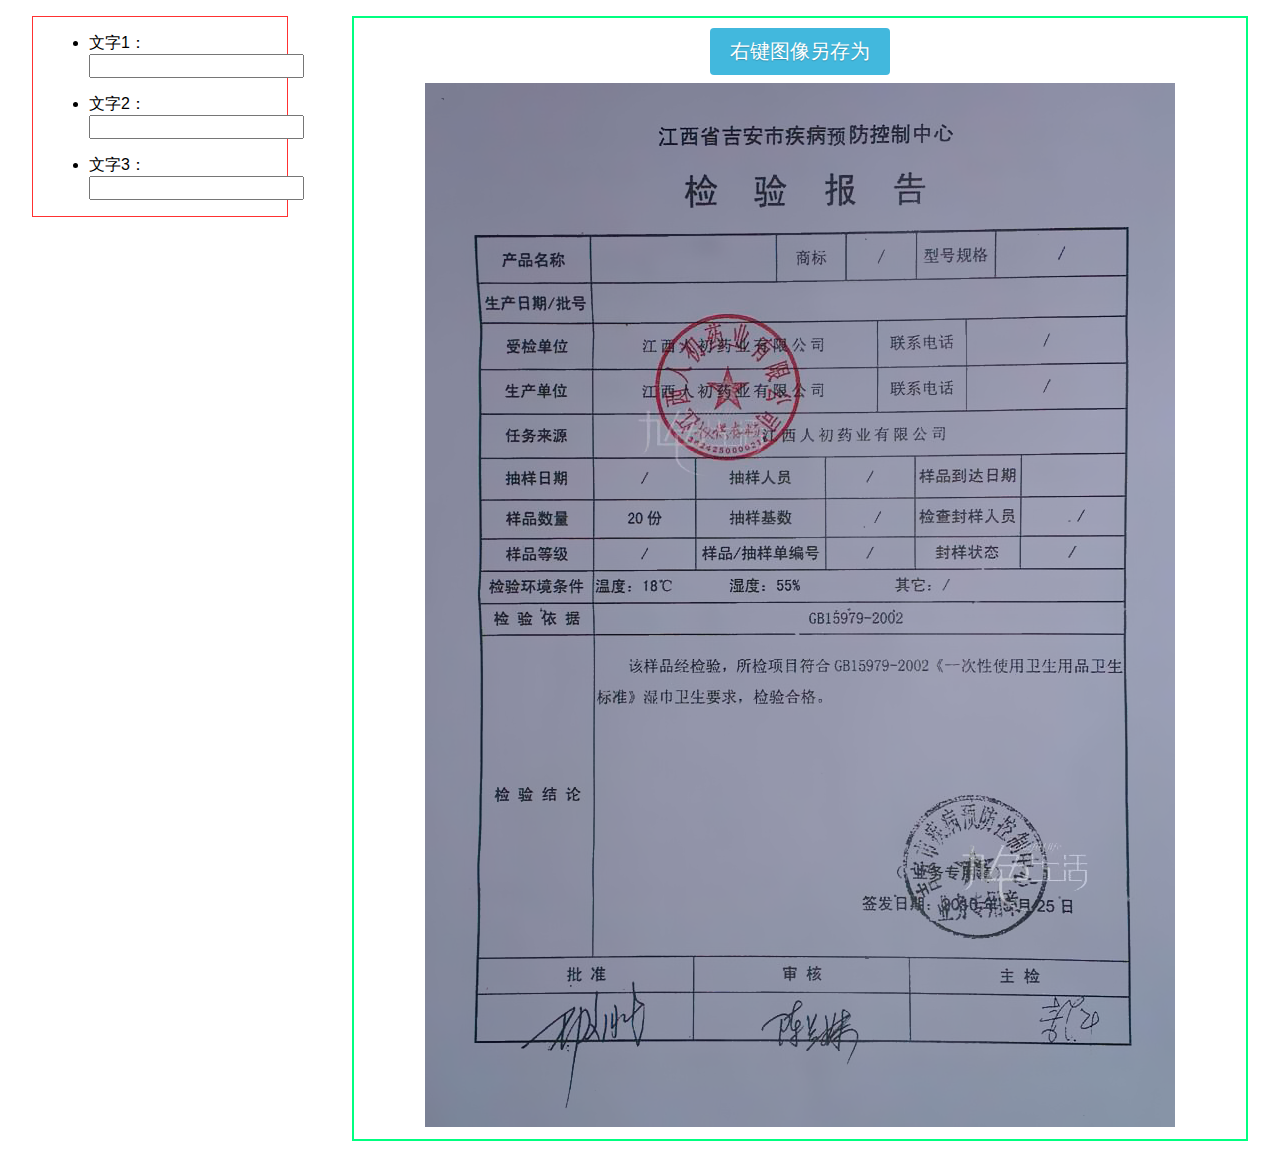
<file: bao/bao.html>
<!doctype html>
<html>

<head>
    <meta charset="utf-8">
    <meta name="viewport" content="width=device-width, initial-scale=1.0">
    <title>bao</title>
    <link rel="stylesheet" href="pure.css">
    <link rel="stylesheet" href="grids-responsive.css">
    <script src="jquery-3.4.1.js"></script>

    <style>
        .sidebar {
            margin: 1em 2em;
            border: 1px solid #ff3131;
        }

        .content {
            margin: 1em 2em;
            border: 2px solid #00ff80;
            text-align: center;
        }

        li {
            margin: 1em;
        }

        .button-secondary {
            color: white;
            border-radius: 4px;
            text-shadow: 0 1px 1px rgba(0, 0, 0, 0.2);
            background: rgb(66, 184, 221);
            font-size: 125%;
            margin-top: 0.5em;
        }
    </style>

</head>



<body>

    <div id="layout" class="pure-g">


        <div class="pure-u-1 pure-u-md-1-4">
            <div class="sidebar">
                <ul>
                    <li>
                        文字1：<input id="wenzi1" type="text">
                    </li>
                    <li>
                        文字2：<input id="wenzi2" type="text">
                    </li>
                    <li>
                        文字3：<input id="wenzi3" type="text">
                    </li>
                </ul>

            </div>
        </div>

        <div class="pure-u-1 pure-u-md-3-4">
            <div class="content">
                <a id="btn_save" class="button-secondary pure-button" download="bao.png">右键图像另存为</a>
                <div>
                    <canvas id="myCanvas1" style="margin: 0.5em 0.5em;">
                        您的浏览器不支持Canvas，请升级浏览器
                    </canvas>
                </div>
            </div>

        </div>


    </div>

</body>


</html>



<script>
    $("#btn_save").click(function () {

        var canvas = document.getElementById('myCanvas1');
        var tempSrc = canvas.toDataURL("image/png");
        $(this).attr("href",tempSrc)
    })
</script>


<script>
    function huizhi() {

        wenzi1_val[0] = $("#wenzi1").val();
        wenzi1_val[1] = 190;
        wenzi1_val[2] = 180;

        wenzi2_val[0] = $("#wenzi2").val();
        wenzi2_val[1] = 190;
        wenzi2_val[2] = 222;

        wenzi3_val[0] = $("#wenzi3").val();
        wenzi3_val[1] = 615;
        wenzi3_val[2] = 394;

        var canvas = document.getElementById('myCanvas1');
        var ctx = canvas.getContext('2d');
        ctx.canvas.width = 750;
        ctx.canvas.height = 1044;
        ctx.fillStyle = "#CC6699";
        ctx.fillRect(0, 0, ctx.canvas.width, ctx.canvas.height);
        var img = new Image();
        img.src = "./bao.png";
        //一定要在图像加载完成后的回调中会绘制图像，否则图像显示不出来
        img.onload = function () {
            //如果是三个参数，表示以（0,0）在图像左上角开始绘制图像
            //如果是五个参数，表示在（0,0）点处绘制img图像，缩放(截取)成40*40
            //如果是九个参数，表示获取img图像（0,0）点处的40*40区域，绘制在（100，100）点处，缩放成80*80
            ctx.drawImage(img, 0, 0);

            ctx.font = "600 16px 宋体";
            //水平对齐设置，left,center,top
            ctx.textAlign = "left";
            //垂直对齐设置,top,middle,bottom
            ctx.textBaseline = "middle";
            ctx.fillStyle = "#282828";
            //填充文本
            ctx.fillText(wenzi1_val[0], wenzi1_val[1], wenzi1_val[2]);
            ctx.fillText(wenzi2_val[0], wenzi2_val[1], wenzi2_val[2]);
            ctx.fillText(wenzi3_val[0], wenzi3_val[1], wenzi3_val[2]);
        }
    }

    wenzi1_val = [];
    wenzi2_val = [];
    wenzi3_val = [];

    $("#wenzi1").bind("input propertychange", function (e) { huizhi() });

    $("#wenzi2").bind("input propertychange", function (e) { huizhi() });

    $("#wenzi3").bind("input propertychange", function (e) { huizhi() });
</script>




<script>
    var canvas = document.getElementById('myCanvas1');
    var ctx = canvas.getContext('2d');
    ctx.canvas.width = 750;
    ctx.canvas.height = 1044;
    ctx.fillStyle = "#000000";
    ctx.fillRect(0, 0, ctx.canvas.width, ctx.canvas.height);
    var img = new Image();
    img.src = "./bao.png";
    //一定要在图像加载完成后的回调中会绘制图像，否则图像显示不出来
    img.onload = function () {
        //如果是三个参数，表示以（0,0）在图像左上角开始绘制图像
        //如果是五个参数，表示在（0,0）点处绘制img图像，缩放(截取)成40*40
        //如果是九个参数，表示获取img图像（0,0）点处的40*40区域，绘制在（100，100）点处，缩放成80*80
        ctx.drawImage(img, 0, 0);
    }
</script>
</file>
<file: bao/grids-responsive.css>
/*!
Pure v1.0.1
Copyright 2013 Yahoo!
Licensed under the BSD License.
https://github.com/pure-css/pure/blob/master/LICENSE.md
*/
@media screen and (min-width: 35.5em) {
    .pure-u-sm-1,
    .pure-u-sm-1-1,
    .pure-u-sm-1-2,
    .pure-u-sm-1-3,
    .pure-u-sm-2-3,
    .pure-u-sm-1-4,
    .pure-u-sm-3-4,
    .pure-u-sm-1-5,
    .pure-u-sm-2-5,
    .pure-u-sm-3-5,
    .pure-u-sm-4-5,
    .pure-u-sm-5-5,
    .pure-u-sm-1-6,
    .pure-u-sm-5-6,
    .pure-u-sm-1-8,
    .pure-u-sm-3-8,
    .pure-u-sm-5-8,
    .pure-u-sm-7-8,
    .pure-u-sm-1-12,
    .pure-u-sm-5-12,
    .pure-u-sm-7-12,
    .pure-u-sm-11-12,
    .pure-u-sm-1-24,
    .pure-u-sm-2-24,
    .pure-u-sm-3-24,
    .pure-u-sm-4-24,
    .pure-u-sm-5-24,
    .pure-u-sm-6-24,
    .pure-u-sm-7-24,
    .pure-u-sm-8-24,
    .pure-u-sm-9-24,
    .pure-u-sm-10-24,
    .pure-u-sm-11-24,
    .pure-u-sm-12-24,
    .pure-u-sm-13-24,
    .pure-u-sm-14-24,
    .pure-u-sm-15-24,
    .pure-u-sm-16-24,
    .pure-u-sm-17-24,
    .pure-u-sm-18-24,
    .pure-u-sm-19-24,
    .pure-u-sm-20-24,
    .pure-u-sm-21-24,
    .pure-u-sm-22-24,
    .pure-u-sm-23-24,
    .pure-u-sm-24-24 {
        display: inline-block;
        *display: inline;
        zoom: 1;
        letter-spacing: normal;
        word-spacing: normal;
        vertical-align: top;
        text-rendering: auto;
    }

    .pure-u-sm-1-24 {
        width: 4.1667%;
        *width: 4.1357%;
    }

    .pure-u-sm-1-12,
    .pure-u-sm-2-24 {
        width: 8.3333%;
        *width: 8.3023%;
    }

    .pure-u-sm-1-8,
    .pure-u-sm-3-24 {
        width: 12.5000%;
        *width: 12.4690%;
    }

    .pure-u-sm-1-6,
    .pure-u-sm-4-24 {
        width: 16.6667%;
        *width: 16.6357%;
    }

    .pure-u-sm-1-5 {
        width: 20%;
        *width: 19.9690%;
    }

    .pure-u-sm-5-24 {
        width: 20.8333%;
        *width: 20.8023%;
    }

    .pure-u-sm-1-4,
    .pure-u-sm-6-24 {
        width: 25%;
        *width: 24.9690%;
    }

    .pure-u-sm-7-24 {
        width: 29.1667%;
        *width: 29.1357%;
    }

    .pure-u-sm-1-3,
    .pure-u-sm-8-24 {
        width: 33.3333%;
        *width: 33.3023%;
    }

    .pure-u-sm-3-8,
    .pure-u-sm-9-24 {
        width: 37.5000%;
        *width: 37.4690%;
    }

    .pure-u-sm-2-5 {
        width: 40%;
        *width: 39.9690%;
    }

    .pure-u-sm-5-12,
    .pure-u-sm-10-24 {
        width: 41.6667%;
        *width: 41.6357%;
    }

    .pure-u-sm-11-24 {
        width: 45.8333%;
        *width: 45.8023%;
    }

    .pure-u-sm-1-2,
    .pure-u-sm-12-24 {
        width: 50%;
        *width: 49.9690%;
    }

    .pure-u-sm-13-24 {
        width: 54.1667%;
        *width: 54.1357%;
    }

    .pure-u-sm-7-12,
    .pure-u-sm-14-24 {
        width: 58.3333%;
        *width: 58.3023%;
    }

    .pure-u-sm-3-5 {
        width: 60%;
        *width: 59.9690%;
    }

    .pure-u-sm-5-8,
    .pure-u-sm-15-24 {
        width: 62.5000%;
        *width: 62.4690%;
    }

    .pure-u-sm-2-3,
    .pure-u-sm-16-24 {
        width: 66.6667%;
        *width: 66.6357%;
    }

    .pure-u-sm-17-24 {
        width: 70.8333%;
        *width: 70.8023%;
    }

    .pure-u-sm-3-4,
    .pure-u-sm-18-24 {
        width: 75%;
        *width: 74.9690%;
    }

    .pure-u-sm-19-24 {
        width: 79.1667%;
        *width: 79.1357%;
    }

    .pure-u-sm-4-5 {
        width: 80%;
        *width: 79.9690%;
    }

    .pure-u-sm-5-6,
    .pure-u-sm-20-24 {
        width: 83.3333%;
        *width: 83.3023%;
    }

    .pure-u-sm-7-8,
    .pure-u-sm-21-24 {
        width: 87.5000%;
        *width: 87.4690%;
    }

    .pure-u-sm-11-12,
    .pure-u-sm-22-24 {
        width: 91.6667%;
        *width: 91.6357%;
    }

    .pure-u-sm-23-24 {
        width: 95.8333%;
        *width: 95.8023%;
    }

    .pure-u-sm-1,
    .pure-u-sm-1-1,
    .pure-u-sm-5-5,
    .pure-u-sm-24-24 {
        width: 100%;
    }
}

@media screen and (min-width: 48em) {
    .pure-u-md-1,
    .pure-u-md-1-1,
    .pure-u-md-1-2,
    .pure-u-md-1-3,
    .pure-u-md-2-3,
    .pure-u-md-1-4,
    .pure-u-md-3-4,
    .pure-u-md-1-5,
    .pure-u-md-2-5,
    .pure-u-md-3-5,
    .pure-u-md-4-5,
    .pure-u-md-5-5,
    .pure-u-md-1-6,
    .pure-u-md-5-6,
    .pure-u-md-1-8,
    .pure-u-md-3-8,
    .pure-u-md-5-8,
    .pure-u-md-7-8,
    .pure-u-md-1-12,
    .pure-u-md-5-12,
    .pure-u-md-7-12,
    .pure-u-md-11-12,
    .pure-u-md-1-24,
    .pure-u-md-2-24,
    .pure-u-md-3-24,
    .pure-u-md-4-24,
    .pure-u-md-5-24,
    .pure-u-md-6-24,
    .pure-u-md-7-24,
    .pure-u-md-8-24,
    .pure-u-md-9-24,
    .pure-u-md-10-24,
    .pure-u-md-11-24,
    .pure-u-md-12-24,
    .pure-u-md-13-24,
    .pure-u-md-14-24,
    .pure-u-md-15-24,
    .pure-u-md-16-24,
    .pure-u-md-17-24,
    .pure-u-md-18-24,
    .pure-u-md-19-24,
    .pure-u-md-20-24,
    .pure-u-md-21-24,
    .pure-u-md-22-24,
    .pure-u-md-23-24,
    .pure-u-md-24-24 {
        display: inline-block;
        *display: inline;
        zoom: 1;
        letter-spacing: normal;
        word-spacing: normal;
        vertical-align: top;
        text-rendering: auto;
    }

    .pure-u-md-1-24 {
        width: 4.1667%;
        *width: 4.1357%;
    }

    .pure-u-md-1-12,
    .pure-u-md-2-24 {
        width: 8.3333%;
        *width: 8.3023%;
    }

    .pure-u-md-1-8,
    .pure-u-md-3-24 {
        width: 12.5000%;
        *width: 12.4690%;
    }

    .pure-u-md-1-6,
    .pure-u-md-4-24 {
        width: 16.6667%;
        *width: 16.6357%;
    }

    .pure-u-md-1-5 {
        width: 20%;
        *width: 19.9690%;
    }

    .pure-u-md-5-24 {
        width: 20.8333%;
        *width: 20.8023%;
    }

    .pure-u-md-1-4,
    .pure-u-md-6-24 {
        width: 25%;
        *width: 24.9690%;
    }

    .pure-u-md-7-24 {
        width: 29.1667%;
        *width: 29.1357%;
    }

    .pure-u-md-1-3,
    .pure-u-md-8-24 {
        width: 33.3333%;
        *width: 33.3023%;
    }

    .pure-u-md-3-8,
    .pure-u-md-9-24 {
        width: 37.5000%;
        *width: 37.4690%;
    }

    .pure-u-md-2-5 {
        width: 40%;
        *width: 39.9690%;
    }

    .pure-u-md-5-12,
    .pure-u-md-10-24 {
        width: 41.6667%;
        *width: 41.6357%;
    }

    .pure-u-md-11-24 {
        width: 45.8333%;
        *width: 45.8023%;
    }

    .pure-u-md-1-2,
    .pure-u-md-12-24 {
        width: 50%;
        *width: 49.9690%;
    }

    .pure-u-md-13-24 {
        width: 54.1667%;
        *width: 54.1357%;
    }

    .pure-u-md-7-12,
    .pure-u-md-14-24 {
        width: 58.3333%;
        *width: 58.3023%;
    }

    .pure-u-md-3-5 {
        width: 60%;
        *width: 59.9690%;
    }

    .pure-u-md-5-8,
    .pure-u-md-15-24 {
        width: 62.5000%;
        *width: 62.4690%;
    }

    .pure-u-md-2-3,
    .pure-u-md-16-24 {
        width: 66.6667%;
        *width: 66.6357%;
    }

    .pure-u-md-17-24 {
        width: 70.8333%;
        *width: 70.8023%;
    }

    .pure-u-md-3-4,
    .pure-u-md-18-24 {
        width: 75%;
        *width: 74.9690%;
    }

    .pure-u-md-19-24 {
        width: 79.1667%;
        *width: 79.1357%;
    }

    .pure-u-md-4-5 {
        width: 80%;
        *width: 79.9690%;
    }

    .pure-u-md-5-6,
    .pure-u-md-20-24 {
        width: 83.3333%;
        *width: 83.3023%;
    }

    .pure-u-md-7-8,
    .pure-u-md-21-24 {
        width: 87.5000%;
        *width: 87.4690%;
    }

    .pure-u-md-11-12,
    .pure-u-md-22-24 {
        width: 91.6667%;
        *width: 91.6357%;
    }

    .pure-u-md-23-24 {
        width: 95.8333%;
        *width: 95.8023%;
    }

    .pure-u-md-1,
    .pure-u-md-1-1,
    .pure-u-md-5-5,
    .pure-u-md-24-24 {
        width: 100%;
    }
}

@media screen and (min-width: 64em) {
    .pure-u-lg-1,
    .pure-u-lg-1-1,
    .pure-u-lg-1-2,
    .pure-u-lg-1-3,
    .pure-u-lg-2-3,
    .pure-u-lg-1-4,
    .pure-u-lg-3-4,
    .pure-u-lg-1-5,
    .pure-u-lg-2-5,
    .pure-u-lg-3-5,
    .pure-u-lg-4-5,
    .pure-u-lg-5-5,
    .pure-u-lg-1-6,
    .pure-u-lg-5-6,
    .pure-u-lg-1-8,
    .pure-u-lg-3-8,
    .pure-u-lg-5-8,
    .pure-u-lg-7-8,
    .pure-u-lg-1-12,
    .pure-u-lg-5-12,
    .pure-u-lg-7-12,
    .pure-u-lg-11-12,
    .pure-u-lg-1-24,
    .pure-u-lg-2-24,
    .pure-u-lg-3-24,
    .pure-u-lg-4-24,
    .pure-u-lg-5-24,
    .pure-u-lg-6-24,
    .pure-u-lg-7-24,
    .pure-u-lg-8-24,
    .pure-u-lg-9-24,
    .pure-u-lg-10-24,
    .pure-u-lg-11-24,
    .pure-u-lg-12-24,
    .pure-u-lg-13-24,
    .pure-u-lg-14-24,
    .pure-u-lg-15-24,
    .pure-u-lg-16-24,
    .pure-u-lg-17-24,
    .pure-u-lg-18-24,
    .pure-u-lg-19-24,
    .pure-u-lg-20-24,
    .pure-u-lg-21-24,
    .pure-u-lg-22-24,
    .pure-u-lg-23-24,
    .pure-u-lg-24-24 {
        display: inline-block;
        *display: inline;
        zoom: 1;
        letter-spacing: normal;
        word-spacing: normal;
        vertical-align: top;
        text-rendering: auto;
    }

    .pure-u-lg-1-24 {
        width: 4.1667%;
        *width: 4.1357%;
    }

    .pure-u-lg-1-12,
    .pure-u-lg-2-24 {
        width: 8.3333%;
        *width: 8.3023%;
    }

    .pure-u-lg-1-8,
    .pure-u-lg-3-24 {
        width: 12.5000%;
        *width: 12.4690%;
    }

    .pure-u-lg-1-6,
    .pure-u-lg-4-24 {
        width: 16.6667%;
        *width: 16.6357%;
    }

    .pure-u-lg-1-5 {
        width: 20%;
        *width: 19.9690%;
    }

    .pure-u-lg-5-24 {
        width: 20.8333%;
        *width: 20.8023%;
    }

    .pure-u-lg-1-4,
    .pure-u-lg-6-24 {
        width: 25%;
        *width: 24.9690%;
    }

    .pure-u-lg-7-24 {
        width: 29.1667%;
        *width: 29.1357%;
    }

    .pure-u-lg-1-3,
    .pure-u-lg-8-24 {
        width: 33.3333%;
        *width: 33.3023%;
    }

    .pure-u-lg-3-8,
    .pure-u-lg-9-24 {
        width: 37.5000%;
        *width: 37.4690%;
    }

    .pure-u-lg-2-5 {
        width: 40%;
        *width: 39.9690%;
    }

    .pure-u-lg-5-12,
    .pure-u-lg-10-24 {
        width: 41.6667%;
        *width: 41.6357%;
    }

    .pure-u-lg-11-24 {
        width: 45.8333%;
        *width: 45.8023%;
    }

    .pure-u-lg-1-2,
    .pure-u-lg-12-24 {
        width: 50%;
        *width: 49.9690%;
    }

    .pure-u-lg-13-24 {
        width: 54.1667%;
        *width: 54.1357%;
    }

    .pure-u-lg-7-12,
    .pure-u-lg-14-24 {
        width: 58.3333%;
        *width: 58.3023%;
    }

    .pure-u-lg-3-5 {
        width: 60%;
        *width: 59.9690%;
    }

    .pure-u-lg-5-8,
    .pure-u-lg-15-24 {
        width: 62.5000%;
        *width: 62.4690%;
    }

    .pure-u-lg-2-3,
    .pure-u-lg-16-24 {
        width: 66.6667%;
        *width: 66.6357%;
    }

    .pure-u-lg-17-24 {
        width: 70.8333%;
        *width: 70.8023%;
    }

    .pure-u-lg-3-4,
    .pure-u-lg-18-24 {
        width: 75%;
        *width: 74.9690%;
    }

    .pure-u-lg-19-24 {
        width: 79.1667%;
        *width: 79.1357%;
    }

    .pure-u-lg-4-5 {
        width: 80%;
        *width: 79.9690%;
    }

    .pure-u-lg-5-6,
    .pure-u-lg-20-24 {
        width: 83.3333%;
        *width: 83.3023%;
    }

    .pure-u-lg-7-8,
    .pure-u-lg-21-24 {
        width: 87.5000%;
        *width: 87.4690%;
    }

    .pure-u-lg-11-12,
    .pure-u-lg-22-24 {
        width: 91.6667%;
        *width: 91.6357%;
    }

    .pure-u-lg-23-24 {
        width: 95.8333%;
        *width: 95.8023%;
    }

    .pure-u-lg-1,
    .pure-u-lg-1-1,
    .pure-u-lg-5-5,
    .pure-u-lg-24-24 {
        width: 100%;
    }
}

@media screen and (min-width: 80em) {
    .pure-u-xl-1,
    .pure-u-xl-1-1,
    .pure-u-xl-1-2,
    .pure-u-xl-1-3,
    .pure-u-xl-2-3,
    .pure-u-xl-1-4,
    .pure-u-xl-3-4,
    .pure-u-xl-1-5,
    .pure-u-xl-2-5,
    .pure-u-xl-3-5,
    .pure-u-xl-4-5,
    .pure-u-xl-5-5,
    .pure-u-xl-1-6,
    .pure-u-xl-5-6,
    .pure-u-xl-1-8,
    .pure-u-xl-3-8,
    .pure-u-xl-5-8,
    .pure-u-xl-7-8,
    .pure-u-xl-1-12,
    .pure-u-xl-5-12,
    .pure-u-xl-7-12,
    .pure-u-xl-11-12,
    .pure-u-xl-1-24,
    .pure-u-xl-2-24,
    .pure-u-xl-3-24,
    .pure-u-xl-4-24,
    .pure-u-xl-5-24,
    .pure-u-xl-6-24,
    .pure-u-xl-7-24,
    .pure-u-xl-8-24,
    .pure-u-xl-9-24,
    .pure-u-xl-10-24,
    .pure-u-xl-11-24,
    .pure-u-xl-12-24,
    .pure-u-xl-13-24,
    .pure-u-xl-14-24,
    .pure-u-xl-15-24,
    .pure-u-xl-16-24,
    .pure-u-xl-17-24,
    .pure-u-xl-18-24,
    .pure-u-xl-19-24,
    .pure-u-xl-20-24,
    .pure-u-xl-21-24,
    .pure-u-xl-22-24,
    .pure-u-xl-23-24,
    .pure-u-xl-24-24 {
        display: inline-block;
        *display: inline;
        zoom: 1;
        letter-spacing: normal;
        word-spacing: normal;
        vertical-align: top;
        text-rendering: auto;
    }

    .pure-u-xl-1-24 {
        width: 4.1667%;
        *width: 4.1357%;
    }

    .pure-u-xl-1-12,
    .pure-u-xl-2-24 {
        width: 8.3333%;
        *width: 8.3023%;
    }

    .pure-u-xl-1-8,
    .pure-u-xl-3-24 {
        width: 12.5000%;
        *width: 12.4690%;
    }

    .pure-u-xl-1-6,
    .pure-u-xl-4-24 {
        width: 16.6667%;
        *width: 16.6357%;
    }

    .pure-u-xl-1-5 {
        width: 20%;
        *width: 19.9690%;
    }

    .pure-u-xl-5-24 {
        width: 20.8333%;
        *width: 20.8023%;
    }

    .pure-u-xl-1-4,
    .pure-u-xl-6-24 {
        width: 25%;
        *width: 24.9690%;
    }

    .pure-u-xl-7-24 {
        width: 29.1667%;
        *width: 29.1357%;
    }

    .pure-u-xl-1-3,
    .pure-u-xl-8-24 {
        width: 33.3333%;
        *width: 33.3023%;
    }

    .pure-u-xl-3-8,
    .pure-u-xl-9-24 {
        width: 37.5000%;
        *width: 37.4690%;
    }

    .pure-u-xl-2-5 {
        width: 40%;
        *width: 39.9690%;
    }

    .pure-u-xl-5-12,
    .pure-u-xl-10-24 {
        width: 41.6667%;
        *width: 41.6357%;
    }

    .pure-u-xl-11-24 {
        width: 45.8333%;
        *width: 45.8023%;
    }

    .pure-u-xl-1-2,
    .pure-u-xl-12-24 {
        width: 50%;
        *width: 49.9690%;
    }

    .pure-u-xl-13-24 {
        width: 54.1667%;
        *width: 54.1357%;
    }

    .pure-u-xl-7-12,
    .pure-u-xl-14-24 {
        width: 58.3333%;
        *width: 58.3023%;
    }

    .pure-u-xl-3-5 {
        width: 60%;
        *width: 59.9690%;
    }

    .pure-u-xl-5-8,
    .pure-u-xl-15-24 {
        width: 62.5000%;
        *width: 62.4690%;
    }

    .pure-u-xl-2-3,
    .pure-u-xl-16-24 {
        width: 66.6667%;
        *width: 66.6357%;
    }

    .pure-u-xl-17-24 {
        width: 70.8333%;
        *width: 70.8023%;
    }

    .pure-u-xl-3-4,
    .pure-u-xl-18-24 {
        width: 75%;
        *width: 74.9690%;
    }

    .pure-u-xl-19-24 {
        width: 79.1667%;
        *width: 79.1357%;
    }

    .pure-u-xl-4-5 {
        width: 80%;
        *width: 79.9690%;
    }

    .pure-u-xl-5-6,
    .pure-u-xl-20-24 {
        width: 83.3333%;
        *width: 83.3023%;
    }

    .pure-u-xl-7-8,
    .pure-u-xl-21-24 {
        width: 87.5000%;
        *width: 87.4690%;
    }

    .pure-u-xl-11-12,
    .pure-u-xl-22-24 {
        width: 91.6667%;
        *width: 91.6357%;
    }

    .pure-u-xl-23-24 {
        width: 95.8333%;
        *width: 95.8023%;
    }

    .pure-u-xl-1,
    .pure-u-xl-1-1,
    .pure-u-xl-5-5,
    .pure-u-xl-24-24 {
        width: 100%;
    }
}
</file>
<file: bao/pure.css>
/*!
Pure v1.0.1
Copyright 2013 Yahoo!
Licensed under the BSD License.
https://github.com/pure-css/pure/blob/master/LICENSE.md
*/
/*!
normalize.css v^3.0 | MIT License | git.io/normalize
Copyright (c) Nicolas Gallagher and Jonathan Neal
*/
/*! normalize.css v3.0.3 | MIT License | github.com/necolas/normalize.css */

/**
 * 1. Set default font family to sans-serif.
 * 2. Prevent iOS and IE text size adjust after device orientation change,
 *    without disabling user zoom.
 */

html {
  font-family: sans-serif; /* 1 */
  -ms-text-size-adjust: 100%; /* 2 */
  -webkit-text-size-adjust: 100%; /* 2 */
}

/**
 * Remove default margin.
 */

body {
  margin: 0;
}

/* HTML5 display definitions
   ========================================================================== */

/**
 * Correct `block` display not defined for any HTML5 element in IE 8/9.
 * Correct `block` display not defined for `details` or `summary` in IE 10/11
 * and Firefox.
 * Correct `block` display not defined for `main` in IE 11.
 */

article,
aside,
details,
figcaption,
figure,
footer,
header,
hgroup,
main,
menu,
nav,
section,
summary {
  display: block;
}

/**
 * 1. Correct `inline-block` display not defined in IE 8/9.
 * 2. Normalize vertical alignment of `progress` in Chrome, Firefox, and Opera.
 */

audio,
canvas,
progress,
video {
  display: inline-block; /* 1 */
  vertical-align: baseline; /* 2 */
}

/**
 * Prevent modern browsers from displaying `audio` without controls.
 * Remove excess height in iOS 5 devices.
 */

audio:not([controls]) {
  display: none;
  height: 0;
}

/**
 * Address `[hidden]` styling not present in IE 8/9/10.
 * Hide the `template` element in IE 8/9/10/11, Safari, and Firefox < 22.
 */

[hidden],
template {
  display: none;
}

/* Links
   ========================================================================== */

/**
 * Remove the gray background color from active links in IE 10.
 */

a {
  background-color: transparent;
}

/**
 * Improve readability of focused elements when they are also in an
 * active/hover state.
 */

a:active,
a:hover {
  outline: 0;
}

/* Text-level semantics
   ========================================================================== */

/**
 * Address styling not present in IE 8/9/10/11, Safari, and Chrome.
 */

abbr[title] {
  border-bottom: 1px dotted;
}

/**
 * Address style set to `bolder` in Firefox 4+, Safari, and Chrome.
 */

b,
strong {
  font-weight: bold;
}

/**
 * Address styling not present in Safari and Chrome.
 */

dfn {
  font-style: italic;
}

/**
 * Address variable `h1` font-size and margin within `section` and `article`
 * contexts in Firefox 4+, Safari, and Chrome.
 */

h1 {
  font-size: 2em;
  margin: 0.67em 0;
}

/**
 * Address styling not present in IE 8/9.
 */

mark {
  background: #ff0;
  color: #000;
}

/**
 * Address inconsistent and variable font size in all browsers.
 */

small {
  font-size: 80%;
}

/**
 * Prevent `sub` and `sup` affecting `line-height` in all browsers.
 */

sub,
sup {
  font-size: 75%;
  line-height: 0;
  position: relative;
  vertical-align: baseline;
}

sup {
  top: -0.5em;
}

sub {
  bottom: -0.25em;
}

/* Embedded content
   ========================================================================== */

/**
 * Remove border when inside `a` element in IE 8/9/10.
 */

img {
  border: 0;
}

/**
 * Correct overflow not hidden in IE 9/10/11.
 */

svg:not(:root) {
  overflow: hidden;
}

/* Grouping content
   ========================================================================== */

/**
 * Address margin not present in IE 8/9 and Safari.
 */

figure {
  margin: 1em 40px;
}

/**
 * Address differences between Firefox and other browsers.
 */

hr {
  -webkit-box-sizing: content-box;
          box-sizing: content-box;
  height: 0;
}

/**
 * Contain overflow in all browsers.
 */

pre {
  overflow: auto;
}

/**
 * Address odd `em`-unit font size rendering in all browsers.
 */

code,
kbd,
pre,
samp {
  font-family: monospace, monospace;
  font-size: 1em;
}

/* Forms
   ========================================================================== */

/**
 * Known limitation: by default, Chrome and Safari on OS X allow very limited
 * styling of `select`, unless a `border` property is set.
 */

/**
 * 1. Correct color not being inherited.
 *    Known issue: affects color of disabled elements.
 * 2. Correct font properties not being inherited.
 * 3. Address margins set differently in Firefox 4+, Safari, and Chrome.
 */

button,
input,
optgroup,
select,
textarea {
  color: inherit; /* 1 */
  font: inherit; /* 2 */
  margin: 0; /* 3 */
}

/**
 * Address `overflow` set to `hidden` in IE 8/9/10/11.
 */

button {
  overflow: visible;
}

/**
 * Address inconsistent `text-transform` inheritance for `button` and `select`.
 * All other form control elements do not inherit `text-transform` values.
 * Correct `button` style inheritance in Firefox, IE 8/9/10/11, and Opera.
 * Correct `select` style inheritance in Firefox.
 */

button,
select {
  text-transform: none;
}

/**
 * 1. Avoid the WebKit bug in Android 4.0.* where (2) destroys native `audio`
 *    and `video` controls.
 * 2. Correct inability to style clickable `input` types in iOS.
 * 3. Improve usability and consistency of cursor style between image-type
 *    `input` and others.
 */

button,
html input[type="button"], /* 1 */
input[type="reset"],
input[type="submit"] {
  -webkit-appearance: button; /* 2 */
  cursor: pointer; /* 3 */
}

/**
 * Re-set default cursor for disabled elements.
 */

button[disabled],
html input[disabled] {
  cursor: default;
}

/**
 * Remove inner padding and border in Firefox 4+.
 */

button::-moz-focus-inner,
input::-moz-focus-inner {
  border: 0;
  padding: 0;
}

/**
 * Address Firefox 4+ setting `line-height` on `input` using `!important` in
 * the UA stylesheet.
 */

input {
  line-height: normal;
}

/**
 * It's recommended that you don't attempt to style these elements.
 * Firefox's implementation doesn't respect box-sizing, padding, or width.
 *
 * 1. Address box sizing set to `content-box` in IE 8/9/10.
 * 2. Remove excess padding in IE 8/9/10.
 */

input[type="checkbox"],
input[type="radio"] {
  -webkit-box-sizing: border-box;
          box-sizing: border-box; /* 1 */
  padding: 0; /* 2 */
}

/**
 * Fix the cursor style for Chrome's increment/decrement buttons. For certain
 * `font-size` values of the `input`, it causes the cursor style of the
 * decrement button to change from `default` to `text`.
 */

input[type="number"]::-webkit-inner-spin-button,
input[type="number"]::-webkit-outer-spin-button {
  height: auto;
}

/**
 * 1. Address `appearance` set to `searchfield` in Safari and Chrome.
 * 2. Address `box-sizing` set to `border-box` in Safari and Chrome.
 */

input[type="search"] {
  -webkit-appearance: textfield; /* 1 */
  -webkit-box-sizing: content-box;
          box-sizing: content-box; /* 2 */
}

/**
 * Remove inner padding and search cancel button in Safari and Chrome on OS X.
 * Safari (but not Chrome) clips the cancel button when the search input has
 * padding (and `textfield` appearance).
 */

input[type="search"]::-webkit-search-cancel-button,
input[type="search"]::-webkit-search-decoration {
  -webkit-appearance: none;
}

/**
 * Define consistent border, margin, and padding.
 */

fieldset {
  border: 1px solid #c0c0c0;
  margin: 0 2px;
  padding: 0.35em 0.625em 0.75em;
}

/**
 * 1. Correct `color` not being inherited in IE 8/9/10/11.
 * 2. Remove padding so people aren't caught out if they zero out fieldsets.
 */

legend {
  border: 0; /* 1 */
  padding: 0; /* 2 */
}

/**
 * Remove default vertical scrollbar in IE 8/9/10/11.
 */

textarea {
  overflow: auto;
}

/**
 * Don't inherit the `font-weight` (applied by a rule above).
 * NOTE: the default cannot safely be changed in Chrome and Safari on OS X.
 */

optgroup {
  font-weight: bold;
}

/* Tables
   ========================================================================== */

/**
 * Remove most spacing between table cells.
 */

table {
  border-collapse: collapse;
  border-spacing: 0;
}

td,
th {
  padding: 0;
}

/*csslint important:false*/

/* ==========================================================================
   Pure Base Extras
   ========================================================================== */

/**
 * Extra rules that Pure adds on top of Normalize.css
 */

/**
 * Always hide an element when it has the `hidden` HTML attribute.
 */

.hidden,
[hidden] {
    display: none !important;
}

/**
 * Add this class to an image to make it fit within it's fluid parent wrapper while maintaining
 * aspect ratio.
 */
.pure-img {
    max-width: 100%;
    height: auto;
    display: block;
}

/*csslint regex-selectors:false, known-properties:false, duplicate-properties:false*/

.pure-g {
    letter-spacing: -0.31em; /* Webkit: collapse white-space between units */
    *letter-spacing: normal; /* reset IE < 8 */
    *word-spacing: -0.43em; /* IE < 8: collapse white-space between units */
    text-rendering: optimizespeed; /* Webkit: fixes text-rendering: optimizeLegibility */

    /*
    Sets the font stack to fonts known to work properly with the above letter
    and word spacings. See: https://github.com/pure-css/pure/issues/41/

    The following font stack makes Pure Grids work on all known environments.

    * FreeSans: Ships with many Linux distros, including Ubuntu

    * Arimo: Ships with Chrome OS. Arimo has to be defined before Helvetica and
      Arial to get picked up by the browser, even though neither is available
      in Chrome OS.

    * Droid Sans: Ships with all versions of Android.

    * Helvetica, Arial, sans-serif: Common font stack on OS X and Windows.
    */
    font-family: FreeSans, Arimo, "Droid Sans", Helvetica, Arial, sans-serif;

    /* Use flexbox when possible to avoid `letter-spacing` side-effects. */
    display: -webkit-box;
    display: -webkit-flex;
    display: -ms-flexbox;
    display: flex;
    -webkit-box-orient: horizontal;
    -webkit-box-direction: normal;
    -webkit-flex-flow: row wrap;
        -ms-flex-flow: row wrap;
            flex-flow: row wrap;

    /* Prevents distributing space between rows */
    -webkit-align-content: flex-start;
        -ms-flex-line-pack: start;
            align-content: flex-start;
}

/* IE10 display: -ms-flexbox (and display: flex in IE 11) does not work inside a table; fall back to block and rely on font hack */
@media all and (-ms-high-contrast: none), (-ms-high-contrast: active) {
	table .pure-g {
		display: block;
	}
}

/* Opera as of 12 on Windows needs word-spacing.
   The ".opera-only" selector is used to prevent actual prefocus styling
   and is not required in markup.
*/
.opera-only :-o-prefocus,
.pure-g {
    word-spacing: -0.43em;
}

.pure-u {
    display: inline-block;
    *display: inline; /* IE < 8: fake inline-block */
    zoom: 1;
    letter-spacing: normal;
    word-spacing: normal;
    vertical-align: top;
    text-rendering: auto;
}

/*
Resets the font family back to the OS/browser's default sans-serif font,
this the same font stack that Normalize.css sets for the `body`.
*/
.pure-g [class *= "pure-u"] {
    font-family: sans-serif;
}

.pure-u-1,
.pure-u-1-1,
.pure-u-1-2,
.pure-u-1-3,
.pure-u-2-3,
.pure-u-1-4,
.pure-u-3-4,
.pure-u-1-5,
.pure-u-2-5,
.pure-u-3-5,
.pure-u-4-5,
.pure-u-5-5,
.pure-u-1-6,
.pure-u-5-6,
.pure-u-1-8,
.pure-u-3-8,
.pure-u-5-8,
.pure-u-7-8,
.pure-u-1-12,
.pure-u-5-12,
.pure-u-7-12,
.pure-u-11-12,
.pure-u-1-24,
.pure-u-2-24,
.pure-u-3-24,
.pure-u-4-24,
.pure-u-5-24,
.pure-u-6-24,
.pure-u-7-24,
.pure-u-8-24,
.pure-u-9-24,
.pure-u-10-24,
.pure-u-11-24,
.pure-u-12-24,
.pure-u-13-24,
.pure-u-14-24,
.pure-u-15-24,
.pure-u-16-24,
.pure-u-17-24,
.pure-u-18-24,
.pure-u-19-24,
.pure-u-20-24,
.pure-u-21-24,
.pure-u-22-24,
.pure-u-23-24,
.pure-u-24-24 {
    display: inline-block;
    *display: inline;
    zoom: 1;
    letter-spacing: normal;
    word-spacing: normal;
    vertical-align: top;
    text-rendering: auto;
}

.pure-u-1-24 {
    width: 4.1667%;
    *width: 4.1357%;
}

.pure-u-1-12,
.pure-u-2-24 {
    width: 8.3333%;
    *width: 8.3023%;
}

.pure-u-1-8,
.pure-u-3-24 {
    width: 12.5000%;
    *width: 12.4690%;
}

.pure-u-1-6,
.pure-u-4-24 {
    width: 16.6667%;
    *width: 16.6357%;
}

.pure-u-1-5 {
    width: 20%;
    *width: 19.9690%;
}

.pure-u-5-24 {
    width: 20.8333%;
    *width: 20.8023%;
}

.pure-u-1-4,
.pure-u-6-24 {
    width: 25%;
    *width: 24.9690%;
}

.pure-u-7-24 {
    width: 29.1667%;
    *width: 29.1357%;
}

.pure-u-1-3,
.pure-u-8-24 {
    width: 33.3333%;
    *width: 33.3023%;
}

.pure-u-3-8,
.pure-u-9-24 {
    width: 37.5000%;
    *width: 37.4690%;
}

.pure-u-2-5 {
    width: 40%;
    *width: 39.9690%;
}

.pure-u-5-12,
.pure-u-10-24 {
    width: 41.6667%;
    *width: 41.6357%;
}

.pure-u-11-24 {
    width: 45.8333%;
    *width: 45.8023%;
}

.pure-u-1-2,
.pure-u-12-24 {
    width: 50%;
    *width: 49.9690%;
}

.pure-u-13-24 {
    width: 54.1667%;
    *width: 54.1357%;
}

.pure-u-7-12,
.pure-u-14-24 {
    width: 58.3333%;
    *width: 58.3023%;
}

.pure-u-3-5 {
    width: 60%;
    *width: 59.9690%;
}

.pure-u-5-8,
.pure-u-15-24 {
    width: 62.5000%;
    *width: 62.4690%;
}

.pure-u-2-3,
.pure-u-16-24 {
    width: 66.6667%;
    *width: 66.6357%;
}

.pure-u-17-24 {
    width: 70.8333%;
    *width: 70.8023%;
}

.pure-u-3-4,
.pure-u-18-24 {
    width: 75%;
    *width: 74.9690%;
}

.pure-u-19-24 {
    width: 79.1667%;
    *width: 79.1357%;
}

.pure-u-4-5 {
    width: 80%;
    *width: 79.9690%;
}

.pure-u-5-6,
.pure-u-20-24 {
    width: 83.3333%;
    *width: 83.3023%;
}

.pure-u-7-8,
.pure-u-21-24 {
    width: 87.5000%;
    *width: 87.4690%;
}

.pure-u-11-12,
.pure-u-22-24 {
    width: 91.6667%;
    *width: 91.6357%;
}

.pure-u-23-24 {
    width: 95.8333%;
    *width: 95.8023%;
}

.pure-u-1,
.pure-u-1-1,
.pure-u-5-5,
.pure-u-24-24 {
    width: 100%;
}
.pure-button {
    /* Structure */
    display: inline-block;
    zoom: 1;
    line-height: normal;
    white-space: nowrap;
    vertical-align: middle;
    text-align: center;
    cursor: pointer;
    -webkit-user-drag: none;
    -webkit-user-select: none;
       -moz-user-select: none;
        -ms-user-select: none;
            user-select: none;
    -webkit-box-sizing: border-box;
            box-sizing: border-box;
}

/* Firefox: Get rid of the inner focus border */
.pure-button::-moz-focus-inner {
    padding: 0;
    border: 0;
}

/* Inherit .pure-g styles */
.pure-button-group {
    letter-spacing: -0.31em; /* Webkit: collapse white-space between units */
    *letter-spacing: normal; /* reset IE < 8 */
    *word-spacing: -0.43em; /* IE < 8: collapse white-space between units */
    text-rendering: optimizespeed; /* Webkit: fixes text-rendering: optimizeLegibility */
}

.opera-only :-o-prefocus,
.pure-button-group {
    word-spacing: -0.43em;
}

.pure-button-group .pure-button {
    letter-spacing: normal;
    word-spacing: normal;
    vertical-align: top;
    text-rendering: auto;
}

/*csslint outline-none:false*/

.pure-button {
    font-family: inherit;
    font-size: 100%;
    padding: 0.5em 1em;
    color: #444; /* rgba not supported (IE 8) */
    color: rgba(0, 0, 0, 0.80); /* rgba supported */
    border: 1px solid #999;  /*IE 6/7/8*/
    border: none rgba(0, 0, 0, 0);  /*IE9 + everything else*/
    background-color: #E6E6E6;
    text-decoration: none;
    border-radius: 2px;
}

.pure-button-hover,
.pure-button:hover,
.pure-button:focus {
    background-image: -webkit-gradient(linear, left top, left bottom, from(transparent), color-stop(40%, rgba(0,0,0, 0.05)), to(rgba(0,0,0, 0.10)));
    background-image: -webkit-linear-gradient(transparent, rgba(0,0,0, 0.05) 40%, rgba(0,0,0, 0.10));
    background-image: linear-gradient(transparent, rgba(0,0,0, 0.05) 40%, rgba(0,0,0, 0.10));
}
.pure-button:focus {
    outline: 0;
}
.pure-button-active,
.pure-button:active {
    -webkit-box-shadow: 0 0 0 1px rgba(0,0,0, 0.15) inset, 0 0 6px rgba(0,0,0, 0.20) inset;
            box-shadow: 0 0 0 1px rgba(0,0,0, 0.15) inset, 0 0 6px rgba(0,0,0, 0.20) inset;
    border-color: #000;
}

.pure-button[disabled],
.pure-button-disabled,
.pure-button-disabled:hover,
.pure-button-disabled:focus,
.pure-button-disabled:active {
    border: none;
    background-image: none;
    /* csslint ignore:start */
    filter: alpha(opacity=40);
    /* csslint ignore:end */
    opacity: 0.40;
    cursor: not-allowed;
    -webkit-box-shadow: none;
            box-shadow: none;
    pointer-events: none;
}

.pure-button-hidden {
    display: none;
}

.pure-button-primary,
.pure-button-selected,
a.pure-button-primary,
a.pure-button-selected {
    background-color: rgb(0, 120, 231);
    color: #fff;
}

/* Button Groups */
.pure-button-group .pure-button {
    margin: 0;
    border-radius: 0;
    border-right: 1px solid #111;  /* fallback color for rgba() for IE7/8 */
    border-right: 1px solid rgba(0, 0, 0, 0.2);

}

.pure-button-group .pure-button:first-child {
    border-top-left-radius: 2px;
    border-bottom-left-radius: 2px;
}
.pure-button-group .pure-button:last-child {
    border-top-right-radius: 2px;
    border-bottom-right-radius: 2px;
    border-right: none;
}

/*csslint box-model:false*/
/*
Box-model set to false because we're setting a height on select elements, which
also have border and padding. This is done because some browsers don't render
the padding. We explicitly set the box-model for select elements to border-box,
so we can ignore the csslint warning.
*/

.pure-form input[type="text"],
.pure-form input[type="password"],
.pure-form input[type="email"],
.pure-form input[type="url"],
.pure-form input[type="date"],
.pure-form input[type="month"],
.pure-form input[type="time"],
.pure-form input[type="datetime"],
.pure-form input[type="datetime-local"],
.pure-form input[type="week"],
.pure-form input[type="number"],
.pure-form input[type="search"],
.pure-form input[type="tel"],
.pure-form input[type="color"],
.pure-form select,
.pure-form textarea {
    padding: 0.5em 0.6em;
    display: inline-block;
    border: 1px solid #ccc;
    -webkit-box-shadow: inset 0 1px 3px #ddd;
            box-shadow: inset 0 1px 3px #ddd;
    border-radius: 4px;
    vertical-align: middle;
    -webkit-box-sizing: border-box;
            box-sizing: border-box;
}

/*
Need to separate out the :not() selector from the rest of the CSS 2.1 selectors
since IE8 won't execute CSS that contains a CSS3 selector.
*/
.pure-form input:not([type]) {
    padding: 0.5em 0.6em;
    display: inline-block;
    border: 1px solid #ccc;
    -webkit-box-shadow: inset 0 1px 3px #ddd;
            box-shadow: inset 0 1px 3px #ddd;
    border-radius: 4px;
    -webkit-box-sizing: border-box;
            box-sizing: border-box;
}


/* Chrome (as of v.32/34 on OS X) needs additional room for color to display. */
/* May be able to remove this tweak as color inputs become more standardized across browsers. */
.pure-form input[type="color"] {
    padding: 0.2em 0.5em;
}


.pure-form input[type="text"]:focus,
.pure-form input[type="password"]:focus,
.pure-form input[type="email"]:focus,
.pure-form input[type="url"]:focus,
.pure-form input[type="date"]:focus,
.pure-form input[type="month"]:focus,
.pure-form input[type="time"]:focus,
.pure-form input[type="datetime"]:focus,
.pure-form input[type="datetime-local"]:focus,
.pure-form input[type="week"]:focus,
.pure-form input[type="number"]:focus,
.pure-form input[type="search"]:focus,
.pure-form input[type="tel"]:focus,
.pure-form input[type="color"]:focus,
.pure-form select:focus,
.pure-form textarea:focus {
    outline: 0;
    border-color: #129FEA;
}

/*
Need to separate out the :not() selector from the rest of the CSS 2.1 selectors
since IE8 won't execute CSS that contains a CSS3 selector.
*/
.pure-form input:not([type]):focus {
    outline: 0;
    border-color: #129FEA;
}

.pure-form input[type="file"]:focus,
.pure-form input[type="radio"]:focus,
.pure-form input[type="checkbox"]:focus {
    outline: thin solid #129FEA;
    outline: 1px auto #129FEA;
}
.pure-form .pure-checkbox,
.pure-form .pure-radio {
    margin: 0.5em 0;
    display: block;
}

.pure-form input[type="text"][disabled],
.pure-form input[type="password"][disabled],
.pure-form input[type="email"][disabled],
.pure-form input[type="url"][disabled],
.pure-form input[type="date"][disabled],
.pure-form input[type="month"][disabled],
.pure-form input[type="time"][disabled],
.pure-form input[type="datetime"][disabled],
.pure-form input[type="datetime-local"][disabled],
.pure-form input[type="week"][disabled],
.pure-form input[type="number"][disabled],
.pure-form input[type="search"][disabled],
.pure-form input[type="tel"][disabled],
.pure-form input[type="color"][disabled],
.pure-form select[disabled],
.pure-form textarea[disabled] {
    cursor: not-allowed;
    background-color: #eaeded;
    color: #cad2d3;
}

/*
Need to separate out the :not() selector from the rest of the CSS 2.1 selectors
since IE8 won't execute CSS that contains a CSS3 selector.
*/
.pure-form input:not([type])[disabled] {
    cursor: not-allowed;
    background-color: #eaeded;
    color: #cad2d3;
}
.pure-form input[readonly],
.pure-form select[readonly],
.pure-form textarea[readonly] {
    background-color: #eee; /* menu hover bg color */
    color: #777; /* menu text color */
    border-color: #ccc;
}

.pure-form input:focus:invalid,
.pure-form textarea:focus:invalid,
.pure-form select:focus:invalid {
    color: #b94a48;
    border-color: #e9322d;
}
.pure-form input[type="file"]:focus:invalid:focus,
.pure-form input[type="radio"]:focus:invalid:focus,
.pure-form input[type="checkbox"]:focus:invalid:focus {
    outline-color: #e9322d;
}
.pure-form select {
    /* Normalizes the height; padding is not sufficient. */
    height: 2.25em;
    border: 1px solid #ccc;
    background-color: white;
}
.pure-form select[multiple] {
    height: auto;
}
.pure-form label {
    margin: 0.5em 0 0.2em;
}
.pure-form fieldset {
    margin: 0;
    padding: 0.35em 0 0.75em;
    border: 0;
}
.pure-form legend {
    display: block;
    width: 100%;
    padding: 0.3em 0;
    margin-bottom: 0.3em;
    color: #333;
    border-bottom: 1px solid #e5e5e5;
}

.pure-form-stacked input[type="text"],
.pure-form-stacked input[type="password"],
.pure-form-stacked input[type="email"],
.pure-form-stacked input[type="url"],
.pure-form-stacked input[type="date"],
.pure-form-stacked input[type="month"],
.pure-form-stacked input[type="time"],
.pure-form-stacked input[type="datetime"],
.pure-form-stacked input[type="datetime-local"],
.pure-form-stacked input[type="week"],
.pure-form-stacked input[type="number"],
.pure-form-stacked input[type="search"],
.pure-form-stacked input[type="tel"],
.pure-form-stacked input[type="color"],
.pure-form-stacked input[type="file"],
.pure-form-stacked select,
.pure-form-stacked label,
.pure-form-stacked textarea {
    display: block;
    margin: 0.25em 0;
}

/*
Need to separate out the :not() selector from the rest of the CSS 2.1 selectors
since IE8 won't execute CSS that contains a CSS3 selector.
*/
.pure-form-stacked input:not([type]) {
    display: block;
    margin: 0.25em 0;
}
.pure-form-aligned input,
.pure-form-aligned textarea,
.pure-form-aligned select,
/* NOTE: pure-help-inline is deprecated. Use .pure-form-message-inline instead. */
.pure-form-aligned .pure-help-inline,
.pure-form-message-inline {
    display: inline-block;
    *display: inline;
    *zoom: 1;
    vertical-align: middle;
}
.pure-form-aligned textarea {
    vertical-align: top;
}

/* Aligned Forms */
.pure-form-aligned .pure-control-group {
    margin-bottom: 0.5em;
}
.pure-form-aligned .pure-control-group label {
    text-align: right;
    display: inline-block;
    vertical-align: middle;
    width: 10em;
    margin: 0 1em 0 0;
}
.pure-form-aligned .pure-controls {
    margin: 1.5em 0 0 11em;
}

/* Rounded Inputs */
.pure-form input.pure-input-rounded,
.pure-form .pure-input-rounded {
    border-radius: 2em;
    padding: 0.5em 1em;
}

/* Grouped Inputs */
.pure-form .pure-group fieldset {
    margin-bottom: 10px;
}
.pure-form .pure-group input,
.pure-form .pure-group textarea {
    display: block;
    padding: 10px;
    margin: 0 0 -1px;
    border-radius: 0;
    position: relative;
    top: -1px;
}
.pure-form .pure-group input:focus,
.pure-form .pure-group textarea:focus {
    z-index: 3;
}
.pure-form .pure-group input:first-child,
.pure-form .pure-group textarea:first-child {
    top: 1px;
    border-radius: 4px 4px 0 0;
    margin: 0;
}
.pure-form .pure-group input:first-child:last-child,
.pure-form .pure-group textarea:first-child:last-child {
    top: 1px;
    border-radius: 4px;
    margin: 0;
}
.pure-form .pure-group input:last-child,
.pure-form .pure-group textarea:last-child {
    top: -2px;
    border-radius: 0 0 4px 4px;
    margin: 0;
}
.pure-form .pure-group button {
    margin: 0.35em 0;
}

.pure-form .pure-input-1 {
    width: 100%;
}
.pure-form .pure-input-3-4 {
    width: 75%;
}
.pure-form .pure-input-2-3 {
    width: 66%;
}
.pure-form .pure-input-1-2 {
    width: 50%;
}
.pure-form .pure-input-1-3 {
    width: 33%;
}
.pure-form .pure-input-1-4 {
    width: 25%;
}

/* Inline help for forms */
/* NOTE: pure-help-inline is deprecated. Use .pure-form-message-inline instead. */
.pure-form .pure-help-inline,
.pure-form-message-inline {
    display: inline-block;
    padding-left: 0.3em;
    color: #666;
    vertical-align: middle;
    font-size: 0.875em;
}

/* Block help for forms */
.pure-form-message {
    display: block;
    color: #666;
    font-size: 0.875em;
}

@media only screen and (max-width : 480px) {
    .pure-form button[type="submit"] {
        margin: 0.7em 0 0;
    }

    .pure-form input:not([type]),
    .pure-form input[type="text"],
    .pure-form input[type="password"],
    .pure-form input[type="email"],
    .pure-form input[type="url"],
    .pure-form input[type="date"],
    .pure-form input[type="month"],
    .pure-form input[type="time"],
    .pure-form input[type="datetime"],
    .pure-form input[type="datetime-local"],
    .pure-form input[type="week"],
    .pure-form input[type="number"],
    .pure-form input[type="search"],
    .pure-form input[type="tel"],
    .pure-form input[type="color"],
    .pure-form label {
        margin-bottom: 0.3em;
        display: block;
    }

    .pure-group input:not([type]),
    .pure-group input[type="text"],
    .pure-group input[type="password"],
    .pure-group input[type="email"],
    .pure-group input[type="url"],
    .pure-group input[type="date"],
    .pure-group input[type="month"],
    .pure-group input[type="time"],
    .pure-group input[type="datetime"],
    .pure-group input[type="datetime-local"],
    .pure-group input[type="week"],
    .pure-group input[type="number"],
    .pure-group input[type="search"],
    .pure-group input[type="tel"],
    .pure-group input[type="color"] {
        margin-bottom: 0;
    }

    .pure-form-aligned .pure-control-group label {
        margin-bottom: 0.3em;
        text-align: left;
        display: block;
        width: 100%;
    }

    .pure-form-aligned .pure-controls {
        margin: 1.5em 0 0 0;
    }

    /* NOTE: pure-help-inline is deprecated. Use .pure-form-message-inline instead. */
    .pure-form .pure-help-inline,
    .pure-form-message-inline,
    .pure-form-message {
        display: block;
        font-size: 0.75em;
        /* Increased bottom padding to make it group with its related input element. */
        padding: 0.2em 0 0.8em;
    }
}

/*csslint adjoining-classes: false, box-model:false*/
.pure-menu {
    -webkit-box-sizing: border-box;
            box-sizing: border-box;
}

.pure-menu-fixed {
    position: fixed;
    left: 0;
    top: 0;
    z-index: 3;
}

.pure-menu-list,
.pure-menu-item {
    position: relative;
}

.pure-menu-list {
    list-style: none;
    margin: 0;
    padding: 0;
}

.pure-menu-item {
    padding: 0;
    margin: 0;
    height: 100%;
}

.pure-menu-link,
.pure-menu-heading {
    display: block;
    text-decoration: none;
    white-space: nowrap;
}

/* HORIZONTAL MENU */
.pure-menu-horizontal {
    width: 100%;
    white-space: nowrap;
}

.pure-menu-horizontal .pure-menu-list {
    display: inline-block;
}

/* Initial menus should be inline-block so that they are horizontal */
.pure-menu-horizontal .pure-menu-item,
.pure-menu-horizontal .pure-menu-heading,
.pure-menu-horizontal .pure-menu-separator {
    display: inline-block;
    *display: inline;
    zoom: 1;
    vertical-align: middle;
}

/* Submenus should still be display: block; */
.pure-menu-item .pure-menu-item {
    display: block;
}

.pure-menu-children {
    display: none;
    position: absolute;
    left: 100%;
    top: 0;
    margin: 0;
    padding: 0;
    z-index: 3;
}

.pure-menu-horizontal .pure-menu-children {
    left: 0;
    top: auto;
    width: inherit;
}

.pure-menu-allow-hover:hover > .pure-menu-children,
.pure-menu-active > .pure-menu-children {
    display: block;
    position: absolute;
}

/* Vertical Menus - show the dropdown arrow */
.pure-menu-has-children > .pure-menu-link:after {
    padding-left: 0.5em;
    content: "\25B8";
    font-size: small;
}

/* Horizontal Menus - show the dropdown arrow */
.pure-menu-horizontal .pure-menu-has-children > .pure-menu-link:after {
    content: "\25BE";
}

/* scrollable menus */
.pure-menu-scrollable {
    overflow-y: scroll;
    overflow-x: hidden;
}

.pure-menu-scrollable .pure-menu-list {
    display: block;
}

.pure-menu-horizontal.pure-menu-scrollable .pure-menu-list {
    display: inline-block;
}

.pure-menu-horizontal.pure-menu-scrollable {
    white-space: nowrap;
    overflow-y: hidden;
    overflow-x: auto;
    -webkit-overflow-scrolling: touch;
    /* a little extra padding for this style to allow for scrollbars */
    padding: .5em 0;
}

/* misc default styling */

.pure-menu-separator,
.pure-menu-horizontal .pure-menu-children .pure-menu-separator {
    background-color: #ccc;
    height: 1px;
    margin: .3em 0;
}

.pure-menu-horizontal .pure-menu-separator {
    width: 1px;
    height: 1.3em;
    margin: 0 .3em ;
}

/* Need to reset the separator since submenu is vertical */
.pure-menu-horizontal .pure-menu-children .pure-menu-separator {
    display: block;
    width: auto;
}

.pure-menu-heading {
    text-transform: uppercase;
    color: #565d64;
}

.pure-menu-link {
    color: #777;
}

.pure-menu-children {
    background-color: #fff;
}

.pure-menu-link,
.pure-menu-disabled,
.pure-menu-heading {
    padding: .5em 1em;
}

.pure-menu-disabled {
    opacity: .5;
}

.pure-menu-disabled .pure-menu-link:hover {
    background-color: transparent;
}

.pure-menu-active > .pure-menu-link,
.pure-menu-link:hover,
.pure-menu-link:focus {
    background-color: #eee;
}

.pure-menu-selected > .pure-menu-link,
.pure-menu-selected > .pure-menu-link:visited {
    color: #000;
}

.pure-table {
    /* Remove spacing between table cells (from Normalize.css) */
    border-collapse: collapse;
    border-spacing: 0;
    empty-cells: show;
    border: 1px solid #cbcbcb;
}

.pure-table caption {
    color: #000;
    font: italic 85%/1 arial, sans-serif;
    padding: 1em 0;
    text-align: center;
}

.pure-table td,
.pure-table th {
    border-left: 1px solid #cbcbcb;/*  inner column border */
    border-width: 0 0 0 1px;
    font-size: inherit;
    margin: 0;
    overflow: visible; /*to make ths where the title is really long work*/
    padding: 0.5em 1em; /* cell padding */
}

.pure-table thead {
    background-color: #e0e0e0;
    color: #000;
    text-align: left;
    vertical-align: bottom;
}

/*
striping:
   even - #fff (white)
   odd  - #f2f2f2 (light gray)
*/
.pure-table td {
    background-color: transparent;
}
.pure-table-odd td {
    background-color: #f2f2f2;
}

/* nth-child selector for modern browsers */
.pure-table-striped tr:nth-child(2n-1) td {
    background-color: #f2f2f2;
}

/* BORDERED TABLES */
.pure-table-bordered td {
    border-bottom: 1px solid #cbcbcb;
}
.pure-table-bordered tbody > tr:last-child > td {
    border-bottom-width: 0;
}


/* HORIZONTAL BORDERED TABLES */

.pure-table-horizontal td,
.pure-table-horizontal th {
    border-width: 0 0 1px 0;
    border-bottom: 1px solid #cbcbcb;
}
.pure-table-horizontal tbody > tr:last-child > td {
    border-bottom-width: 0;
}
</file>
